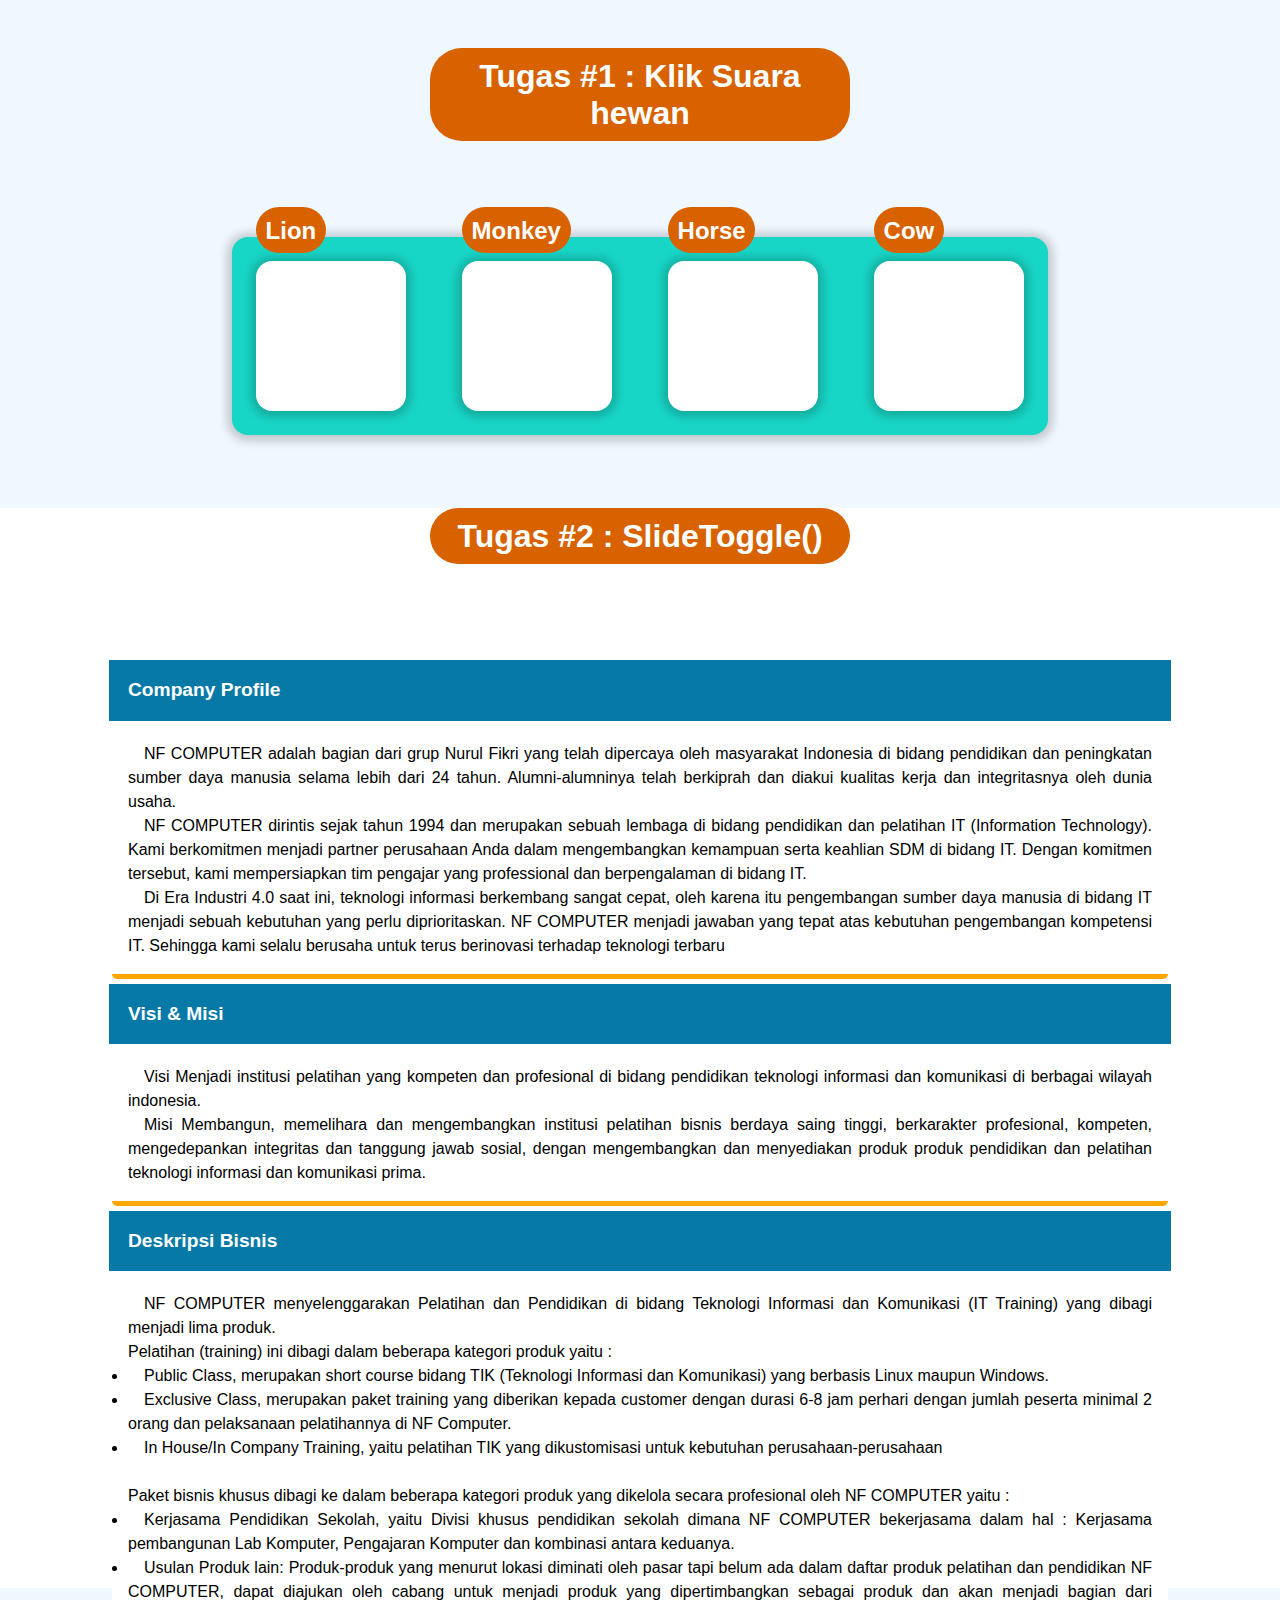
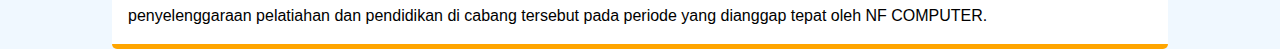
<file: index.html>
<!DOCTYPE html>
<html lang="en">
<head>
    <meta charset="UTF-8">
    <meta http-equiv="X-UA-Compatible" content="IE=edge">
    <meta name="viewport" content="width=device-width, initial-scale=1.0">
    <title>Tugas JQUERY</title>
    <link rel="stylesheet" href="style.css">
</head>
<body>
    <section id="t1">
        <h1>Tugas #1 : Klik Suara hewan</h1>
        <div class="box">
            <div class="boxes" id="lion">
                <span>Lion</span>
            </div>
            <div class="boxes" id="monkey">
                <span>Monkey</span>
    
            </div>
            <div class="boxes" id="horse">
                <span>Horse</span>
    
            </div>
            <div class="boxes" id="cow">
                <span>Cow</span>
            </div>
        </div>
    </section>
    <section id="t2">
        <h1 style="text-align: center;">Tugas #2 : SlideToggle()</h1>
        <div class="titles" id="a">Company Profile</div>
        <div class="bodies" id="companyprofile">
            <p>NF COMPUTER adalah bagian dari grup Nurul Fikri yang telah dipercaya oleh masyarakat Indonesia di bidang pendidikan dan peningkatan sumber daya manusia selama lebih dari 24 tahun. Alumni-alumninya telah berkiprah dan diakui kualitas kerja dan integritasnya oleh dunia usaha.
            </p>
            <p>
                NF COMPUTER dirintis sejak tahun 1994 dan merupakan sebuah lembaga di bidang pendidikan dan pelatihan IT (Information Technology). Kami berkomitmen menjadi partner perusahaan Anda dalam mengembangkan kemampuan serta keahlian SDM di bidang IT. Dengan komitmen tersebut, kami mempersiapkan tim pengajar yang professional dan berpengalaman di bidang IT.
            </p>
            <p>
                Di Era Industri 4.0 saat ini, teknologi informasi berkembang sangat cepat, oleh karena itu pengembangan sumber daya manusia di bidang IT menjadi sebuah kebutuhan yang perlu diprioritaskan. NF COMPUTER menjadi jawaban yang tepat atas kebutuhan pengembangan kompetensi IT. Sehingga kami selalu berusaha untuk terus berinovasi terhadap teknologi terbaru
            </p>
        </div>
        <div class="titles" id="b">Visi & Misi</div>
        <div class="bodies" id="visimisi">
            <p>    
                Visi
                Menjadi institusi pelatihan yang kompeten dan profesional di bidang pendidikan teknologi informasi dan komunikasi di berbagai wilayah indonesia.
            </p>
            <p>
                
                Misi
                Membangun, memelihara dan mengembangkan institusi pelatihan bisnis berdaya saing tinggi, berkarakter profesional, kompeten, mengedepankan integritas dan tanggung jawab sosial, dengan mengembangkan dan menyediakan produk produk pendidikan dan pelatihan teknologi informasi dan komunikasi prima.
            </p>   

        </div>
        <div class="titles" id="c">Deskripsi Bisnis</div>
        <div class="bodies" id="deskripsi">
            <p>
                NF COMPUTER menyelenggarakan Pelatihan dan Pendidikan di bidang Teknologi Informasi dan Komunikasi (IT Training) yang dibagi menjadi lima produk.
            </p>           

            Pelatihan (training) ini dibagi dalam beberapa kategori produk yaitu :
            <br>
            <ul>
                <li>
                    Public Class, merupakan short course bidang TIK (Teknologi Informasi dan Komunikasi) yang berbasis Linux maupun Windows.
                </li>
                <li>
                    Exclusive Class, merupakan paket training yang diberikan kepada customer dengan durasi 6-8 jam perhari dengan jumlah peserta minimal 2 orang dan pelaksanaan pelatihannya di NF Computer.
                </li>
                <li>
                    In House/In Company Training, yaitu pelatihan TIK yang dikustomisasi untuk kebutuhan perusahaan-perusahaan
                </li>
            </ul>
            <br>
            Paket bisnis khusus dibagi ke dalam beberapa kategori produk yang dikelola secara profesional oleh NF COMPUTER yaitu :
            <ul>
                <li>
                    Kerjasama Pendidikan Sekolah, yaitu Divisi khusus pendidikan sekolah dimana NF COMPUTER bekerjasama dalam hal : Kerjasama pembangunan Lab Komputer, Pengajaran Komputer dan kombinasi antara keduanya.
                </li>
                <li>
                    Usulan Produk lain: Produk-produk yang menurut lokasi diminati oleh pasar tapi belum ada dalam daftar produk pelatihan dan pendidikan NF COMPUTER, dapat diajukan oleh cabang untuk menjadi produk yang dipertimbangkan sebagai produk dan akan menjadi bagian dari penyelenggaraan pelatiahan dan pendidikan di cabang tersebut pada periode yang dianggap tepat oleh NF COMPUTER.
                </li>
            </ul>

        </div>


    </section>
    <script src="https://code.jquery.com/jquery-3.6.0.js" integrity="sha256-H+K7U5CnXl1h5ywQfKtSj8PCmoN9aaq30gDh27Xc0jk=" crossorigin="anonymous"></script>
    <script>
        $(document).ready(function(){
            var song_lion = document.createElement('audio');
            song_lion.setAttribute('src', 'audio/lion.mp3');

            var song_monkey = document.createElement('audio');
            song_monkey.setAttribute('src', 'audio/monkey.wav');

            var song_horse = document.createElement('audio');
            song_horse.setAttribute('src', 'audio/kuda.mp3');

            var song_cow = document.createElement('audio');
            song_cow.setAttribute('src', 'audio/sapi.wav');


            $('#lion').click(function(){
                $('#lion').css("background","url(img/singa.jpg)");
                console.log('ditekan');
                song_lion.play();
            });
            $('#monkey').click(function(){
                $('#monkey').css("background","url(img/monyet.jpg)");
                console.log('ditekan');
                song_monkey.play();
            });
            $('#horse').click(function(){
                $('#horse').css("background","url(img/kuda.jpg)");
                console.log('ditekan');
                song_horse.play();
            });
            $('#cow').click(function(){
                $('#cow').css("background","url(img/sapi.jpg)");
                console.log('ditekan');
                song_cow.play();
            });
            $('#a').click(function(){
                $('#companyprofile').slideToggle();
            });
            $('#b').click(function(){
                $('#visimisi').slideToggle();
            });
            $('#c').click(function(){
                $('#deskripsi').slideToggle();
            });

        });
    </script>
</body>
</html>
</file>
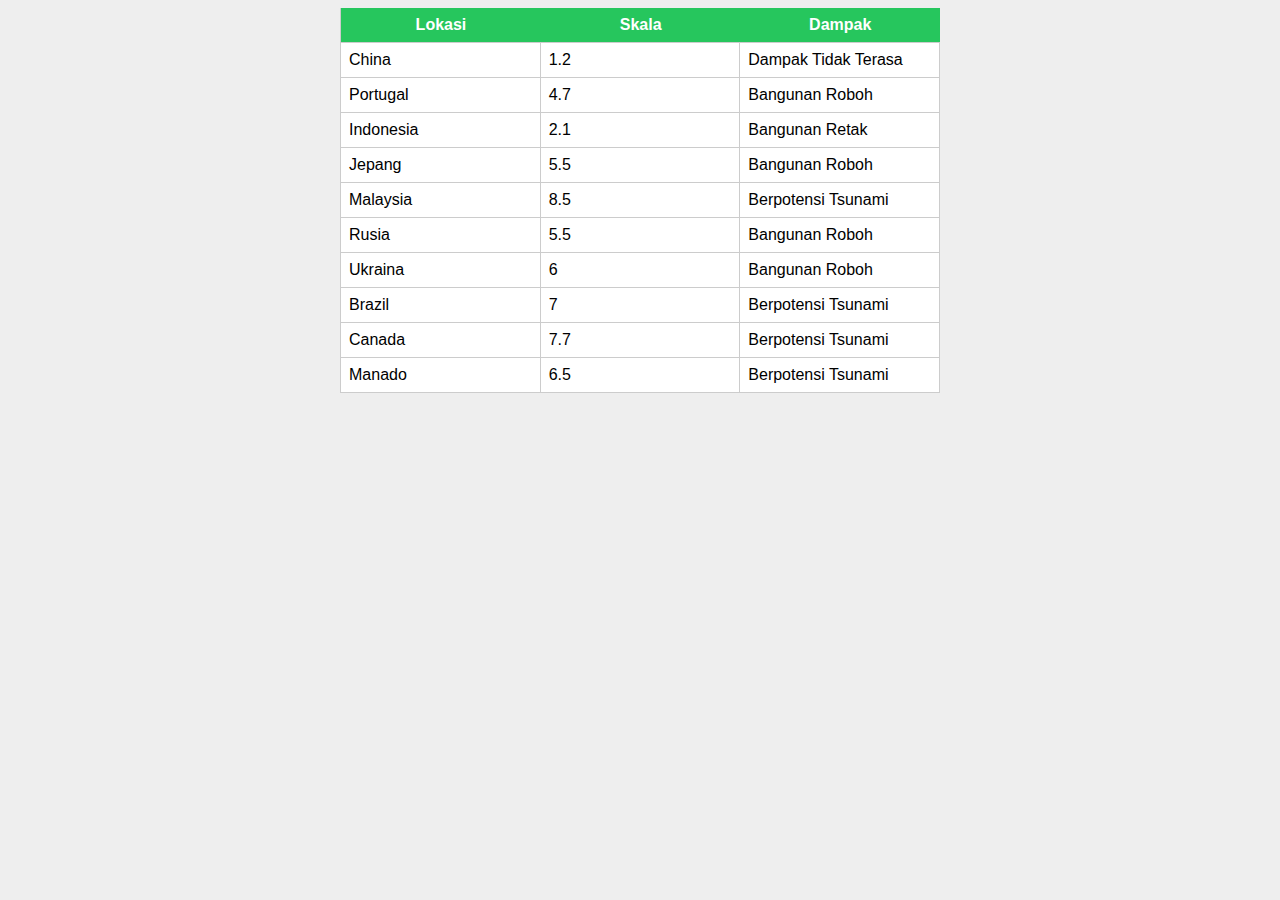
<file: tugas7_js_2_varland_lengkong_politeknik_negeri_manado.html>
<style>
    body{
        background-color: #eee;
    }
    table{
        font-family:Arial;
        width: 600px;
        border-collapse: collapse;
        text-align: left;
        border-bottom:1px solid #ccc;
        border-left:1px solid #ccc;
        margin:auto;
    }
    th{
        width:100px;
        text-align:center;
        background-color: #26c65d;
        color:white;
        padding:.5em;

    }
    tr{
        width:500px;
    }
    td{
        width:100px;
        padding:.5em;
        border-right:1px solid #ccc;
        background-color: white;

    }
</style>
<body>
    <table>
        <tr>
            <th>Lokasi</th>
            <th>Skala</th>
            <th>Dampak</th>
        </tr>
    </table>
</body>
<script>
    class info {
        constructor(lokasi, skala) {
            this.lokasi=lokasi;
            this.skala=skala;    
        }
        dampak_gempa() {
            let dampak;
            if(this.skala >= 0 && this.skala <= 2) {
            dampak ="Dampak Tidak Terasa";
            }else if(this.skala > 2 && this.skala <= 4) {
                dampak="Bangunan Retak";
             }else if(this.skala > 4 && this.skala <= 6) {
                 dampak="Bangunan Roboh";
             }else if(this.skala >6 ) {
                dampak="Berpotensi Tsunami";
             } 
             else {
                 dampak='Tidak Ada Gempa';
             }
            let el_lokasi = document.getElementById('lokasi'),
                el_skala = document.getElementById('skala'),
                el_dampak = document.getElementById('dampak');

            //  el_lokasi.innerHTML = this.lokasi+"<br>";
            console.log(this.lokasi)
             document.write(
                `<table>
                    <tr>
                        <td>${this.lokasi}</td>
                        <td>${this.skala}</td>
                        <td>${dampak}</td>
                    </tr>
                </table>
                `);
        }
    }
    let negara=["China","Portugal","Indonesia","Jepang","Malaysia","Rusia","Ukraina","Brazil","Canada","Manado"];
    let skala= [1.2, 4.7, 2.1, 5.5, 8.5,5.5,6.0,7.0,7.7,6.5];
    for(let x in negara){
        let call= new info(negara[x], skala[x]);
        call.dampak_gempa();
    }
</script>
</file>
<file: style.css>
*{
    padding:0;
    margin:0;
    font-family: arial;
    background-color:aliceblue;

}

#t1{
padding-top:3em;
height:50vh;
/* background-color: yellow; */
}
.box{
display: flex;
padding:1.5em;
height:150px;
margin:auto;
width:60%;
justify-content: space-between;
background-color: rgb(24, 214, 198);
border-radius:1em;
box-shadow:0px 1px 10px 5px rgba(0,0,0,.2);

}
.boxes{
width:150px;
height:150px;
border-radius:1em;
transition:.3s;
background-color: #fff;
box-shadow:0px 1px 10px 5px rgba(0,0,0,.2);

}
.boxes:hover{
transform:scale(1.2);
cursor:pointer;
}
span{
position:relative;
top:-30%;
color:white;
border-radius:1em;
width:100px;
font-size:1.5em;
text-align:center;
font-weight:bolder;
background:rgb(216, 97, 0);
padding:.4em;
transition:.3s;
}
h1{
padding:.3em;
background:rgb(216, 97, 0);
color:white;
border-radius:1em;
width:400px;
margin:auto;
text-align: center;
cursor:pointer;
margin-bottom:3em;
}
#t2{
bottom:150%;
width:100%;
height:120vh;
margin:10px auto;
background:#fff;
}
.titles{
background-color: rgb(6, 121, 167);
color:white;
padding:1em;
font-weight:700;
font-size:1.2em;
cursor:pointer;
transition:.2s;
width:80%;
margin:auto;
}
.titles:hover{
border-left:5px solid orange;
background: #05658b;
}
.bodies{
padding:1em;
line-height: 1.5em;
text-align: justify;
text-indent: 1em;
background: white;
width:80%;
margin:5px auto;
border-bottom:5px solid orange;
border-radius:0px 0px 5px 5px;
}
.bodies p,ul,li{
background-color: white;
}
</file>
